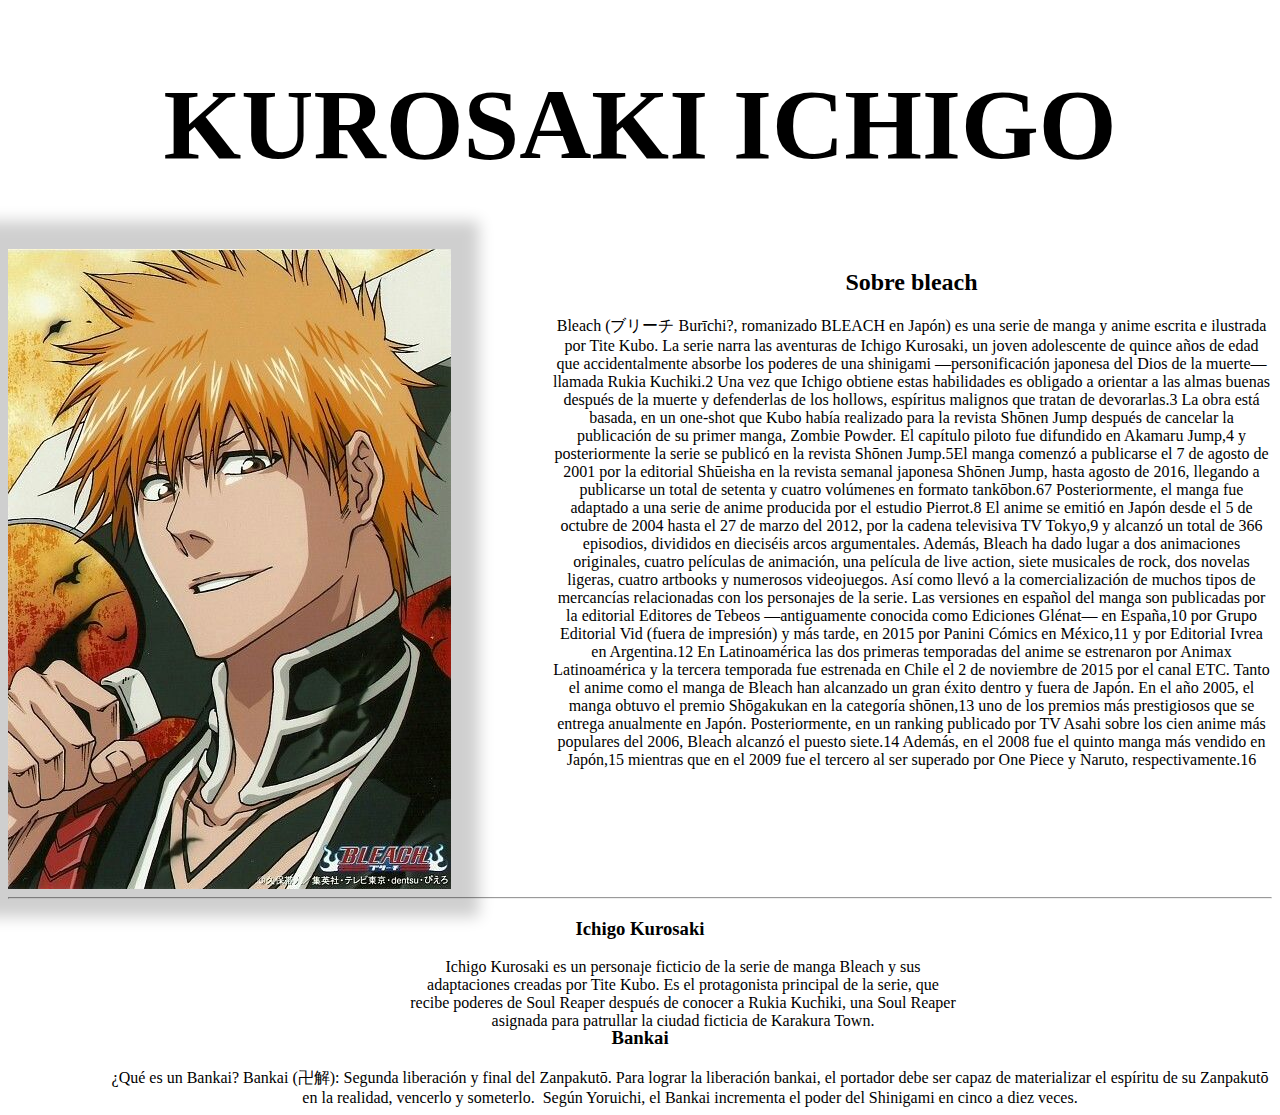
<file: Certificado-2/index.html>
<!DOCTYPE html>
<html lang="en">
<head>
    <meta charset="UTF-8">
    <meta name="viewport" content="width=device-width, initial-scale=1.0">
    <title>Certificado</title>
    <h1>KUROSAKI ICHIGO</h1>
    <link rel="stylesheet" href="styles.css">

</head>
<body>
    <div class="sobrebleach">
    <img src="Imgs/ichigo.jpg">
    <div class="bleach1">
    <h2>Sobre bleach</h2><p>Bleach (ブリーチ Burīchi?, romanizado BLEACH en Japón) es una serie de manga y anime escrita e ilustrada por Tite Kubo. La serie narra las aventuras de Ichigo Kurosaki, un joven adolescente de quince años de edad que accidentalmente absorbe los poderes de una shinigami —personificación japonesa del Dios de la muerte— llamada Rukia Kuchiki.2​ Una vez que Ichigo obtiene estas habilidades es obligado a orientar a las almas buenas después de la muerte y defenderlas de los hollows, espíritus malignos que tratan de devorarlas.3​ La obra está basada, en un one-shot que Kubo había realizado para la revista Shōnen Jump después de cancelar la publicación de su primer manga, Zombie Powder. El capítulo piloto fue difundido en Akamaru Jump,4​ y posteriormente la serie se publicó en la revista Shōnen Jump.5​

        El manga comenzó a publicarse el 7 de agosto de 2001 por la editorial Shūeisha en la revista semanal japonesa Shōnen Jump, hasta agosto de 2016, llegando a publicarse un total de setenta y cuatro volúmenes en formato tankōbon.6​7​ Posteriormente, el manga fue adaptado a una serie de anime producida por el estudio Pierrot.8​ El anime se emitió en Japón desde el 5 de octubre de 2004 hasta el 27 de marzo del 2012, por la cadena televisiva TV Tokyo,9​ y alcanzó un total de 366 episodios, divididos en dieciséis arcos argumentales. Además, Bleach ha dado lugar a dos animaciones originales, cuatro películas de animación, una película de live action, siete musicales de rock, dos novelas ligeras, cuatro artbooks y numerosos videojuegos. Así como llevó a la comercialización de muchos tipos de mercancías relacionadas con los personajes de la serie. Las versiones en español del manga son publicadas por la editorial Editores de Tebeos —antiguamente conocida como Ediciones Glénat— en España,10​ por Grupo Editorial Vid (fuera de impresión) y más tarde, en 2015 por Panini Cómics en México,11​ y por Editorial Ivrea en Argentina.12​ En Latinoamérica las dos primeras temporadas del anime se estrenaron por Animax Latinoamérica y la tercera temporada fue estrenada en Chile el 2 de noviembre de 2015 por el canal ETC.
        
        Tanto el anime como el manga de Bleach han alcanzado un gran éxito dentro y fuera de Japón. En el año 2005, el manga obtuvo el premio Shōgakukan en la categoría shōnen,13​ uno de los premios más prestigiosos que se entrega anualmente en Japón. Posteriormente, en un ranking publicado por TV Asahi sobre los cien anime más populares del 2006, Bleach alcanzó el puesto siete.14​ Además, en el 2008 fue el quinto manga más vendido en Japón,15​ mientras que en el 2009 fue el tercero al ser superado por One Piece y Naruto, respectivamente.16​</p>
</div>
</div>
<hr>
    
            <h3>Ichigo Kurosaki</h3>
          <div class="Ichigo1">
            Ichigo Kurosaki es un personaje ficticio de la serie de manga Bleach y sus adaptaciones creadas por Tite Kubo. Es el protagonista principal de la serie, que recibe poderes de Soul Reaper después de conocer a Rukia Kuchiki, una Soul Reaper asignada para patrullar la ciudad ficticia de Karakura Town.
          </div>
          
            <h3>Bankai</h3>
          <div class="bleach1">¿Qué es un Bankai? Bankai (卍解): Segunda liberación y final del Zanpakutō. Para lograr la liberación bankai, el portador debe ser capaz de materializar el espíritu de su Zanpakutō en la realidad, vencerlo y someterlo. ​ Según Yoruichi, el Bankai incrementa el poder del Shinigami en cinco a diez veces.</div>
          </div>
</body>
</html>
</file>
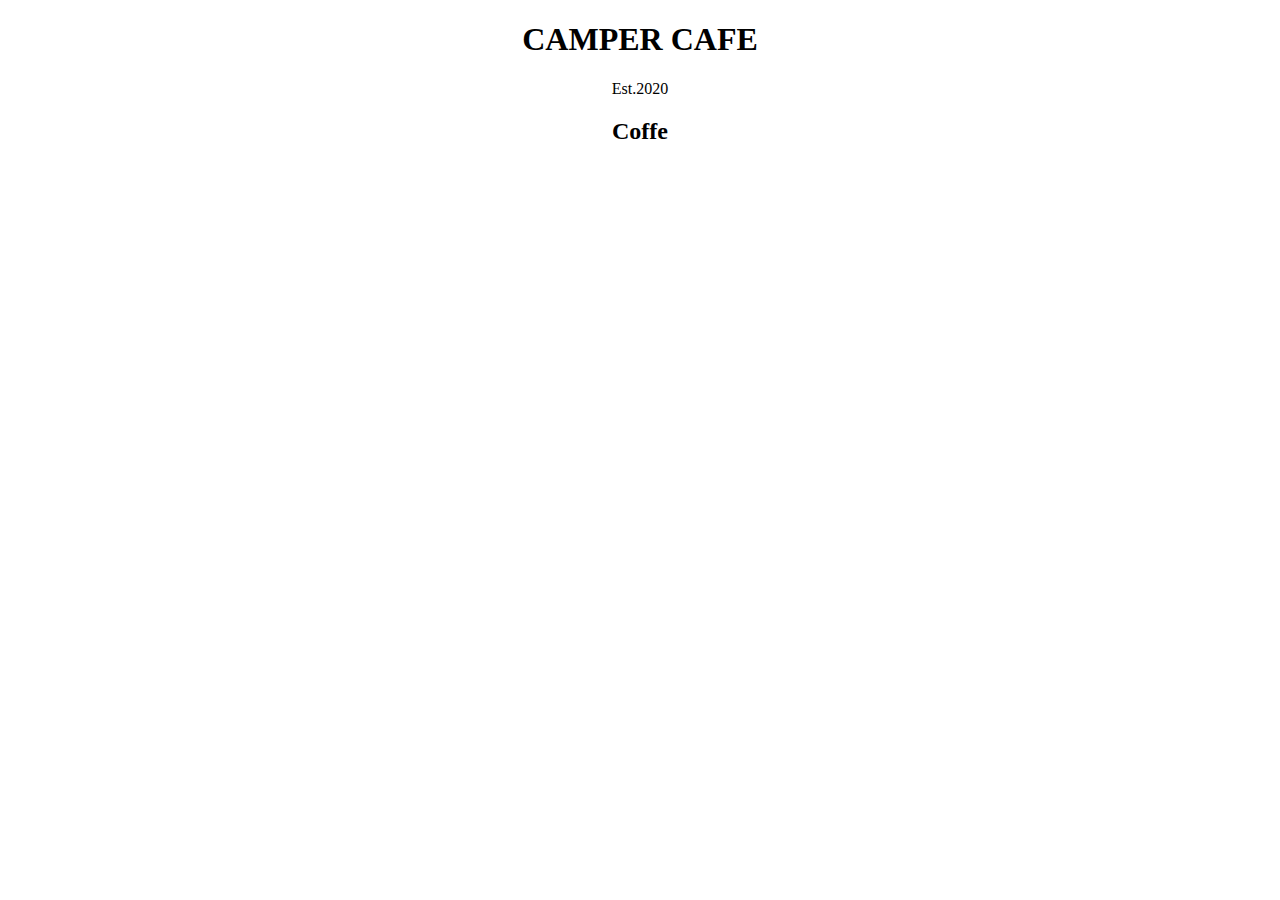
<file: Nueva pagina/Nueva pagina.html>
<!DOCTYPE html>
<html lang="en">
<head> 
<link href="styles.css" rel="stylesheet">
<meta name="viewport" content="width=device, initial-scale=1.0 /">
<meta charset="utf-8" />
<title>CAMPER menu</title>
</head>
<body>
    <main>
        <h1>CAMPER CAFE</h1>
        <p>Est.2020</P>
            <section><h2>Coffe</h2></section>
            
    </main>
    
</body>
</html>
</file>
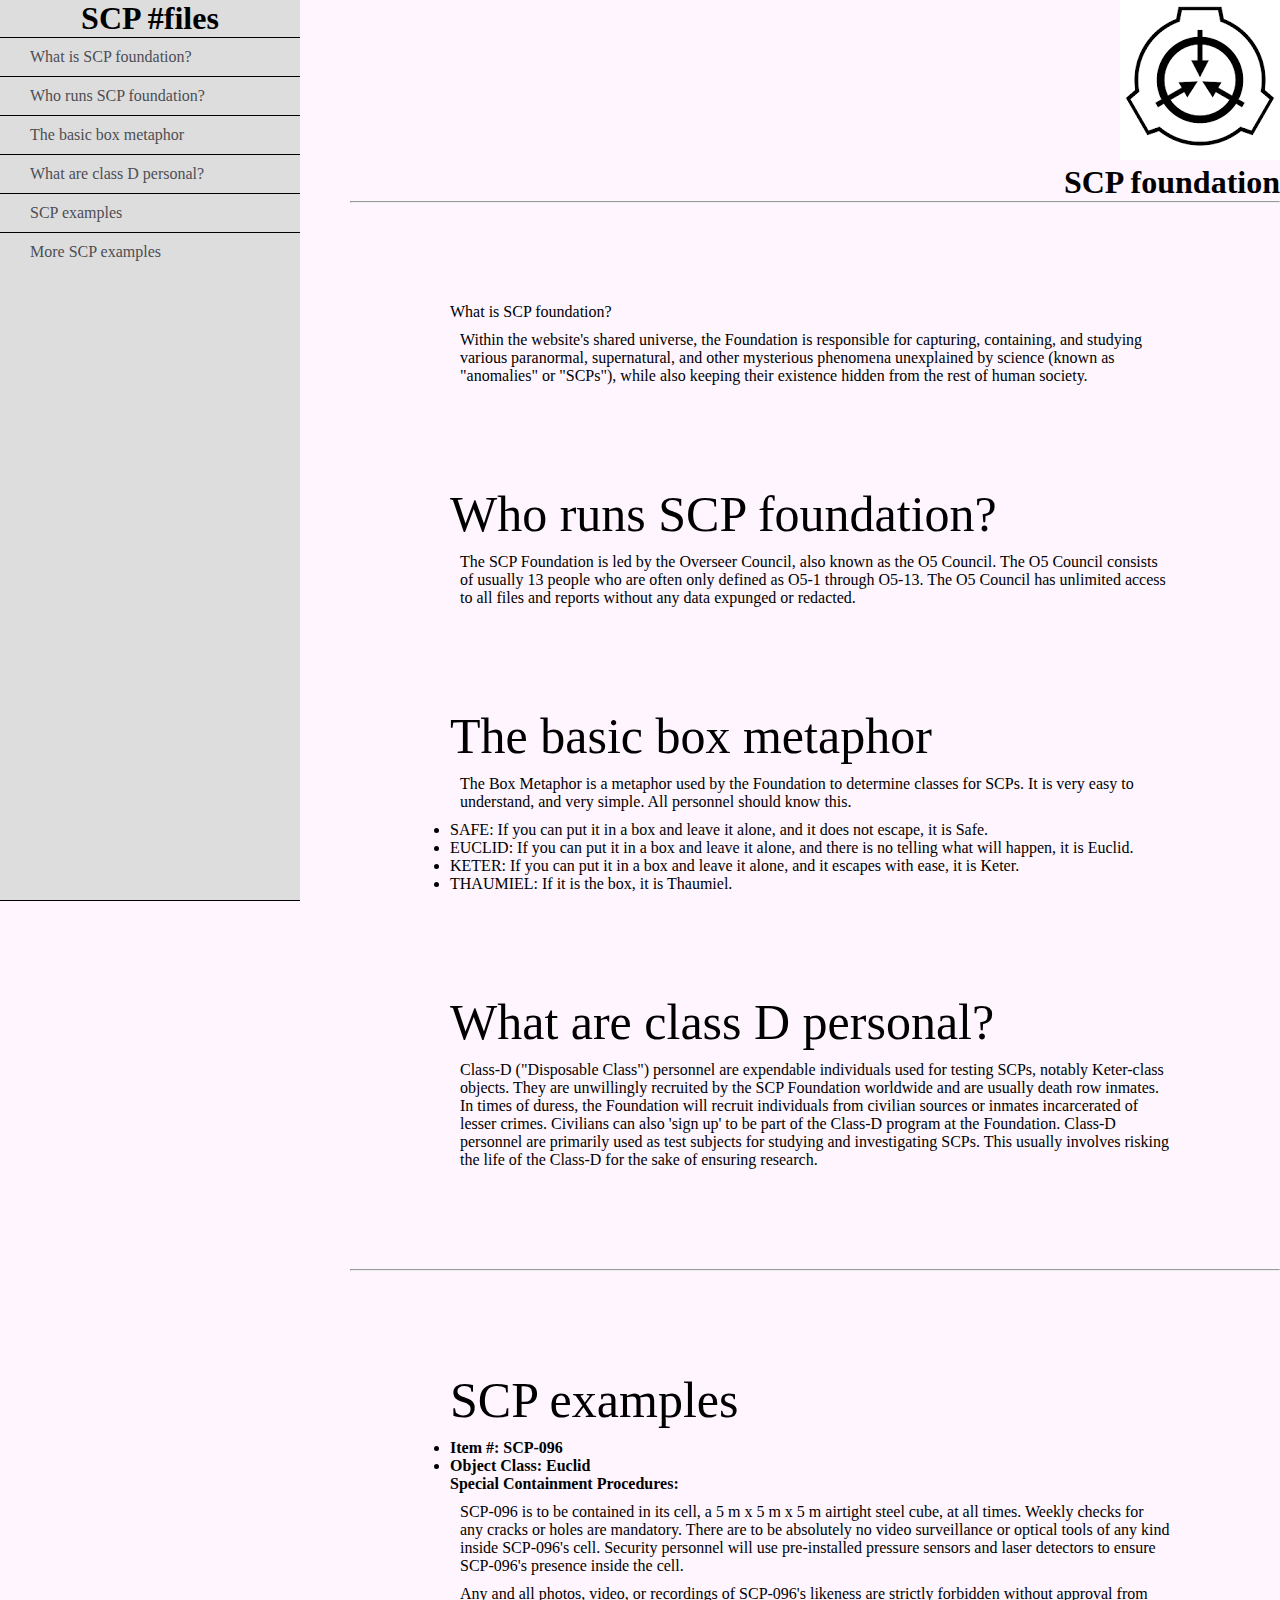
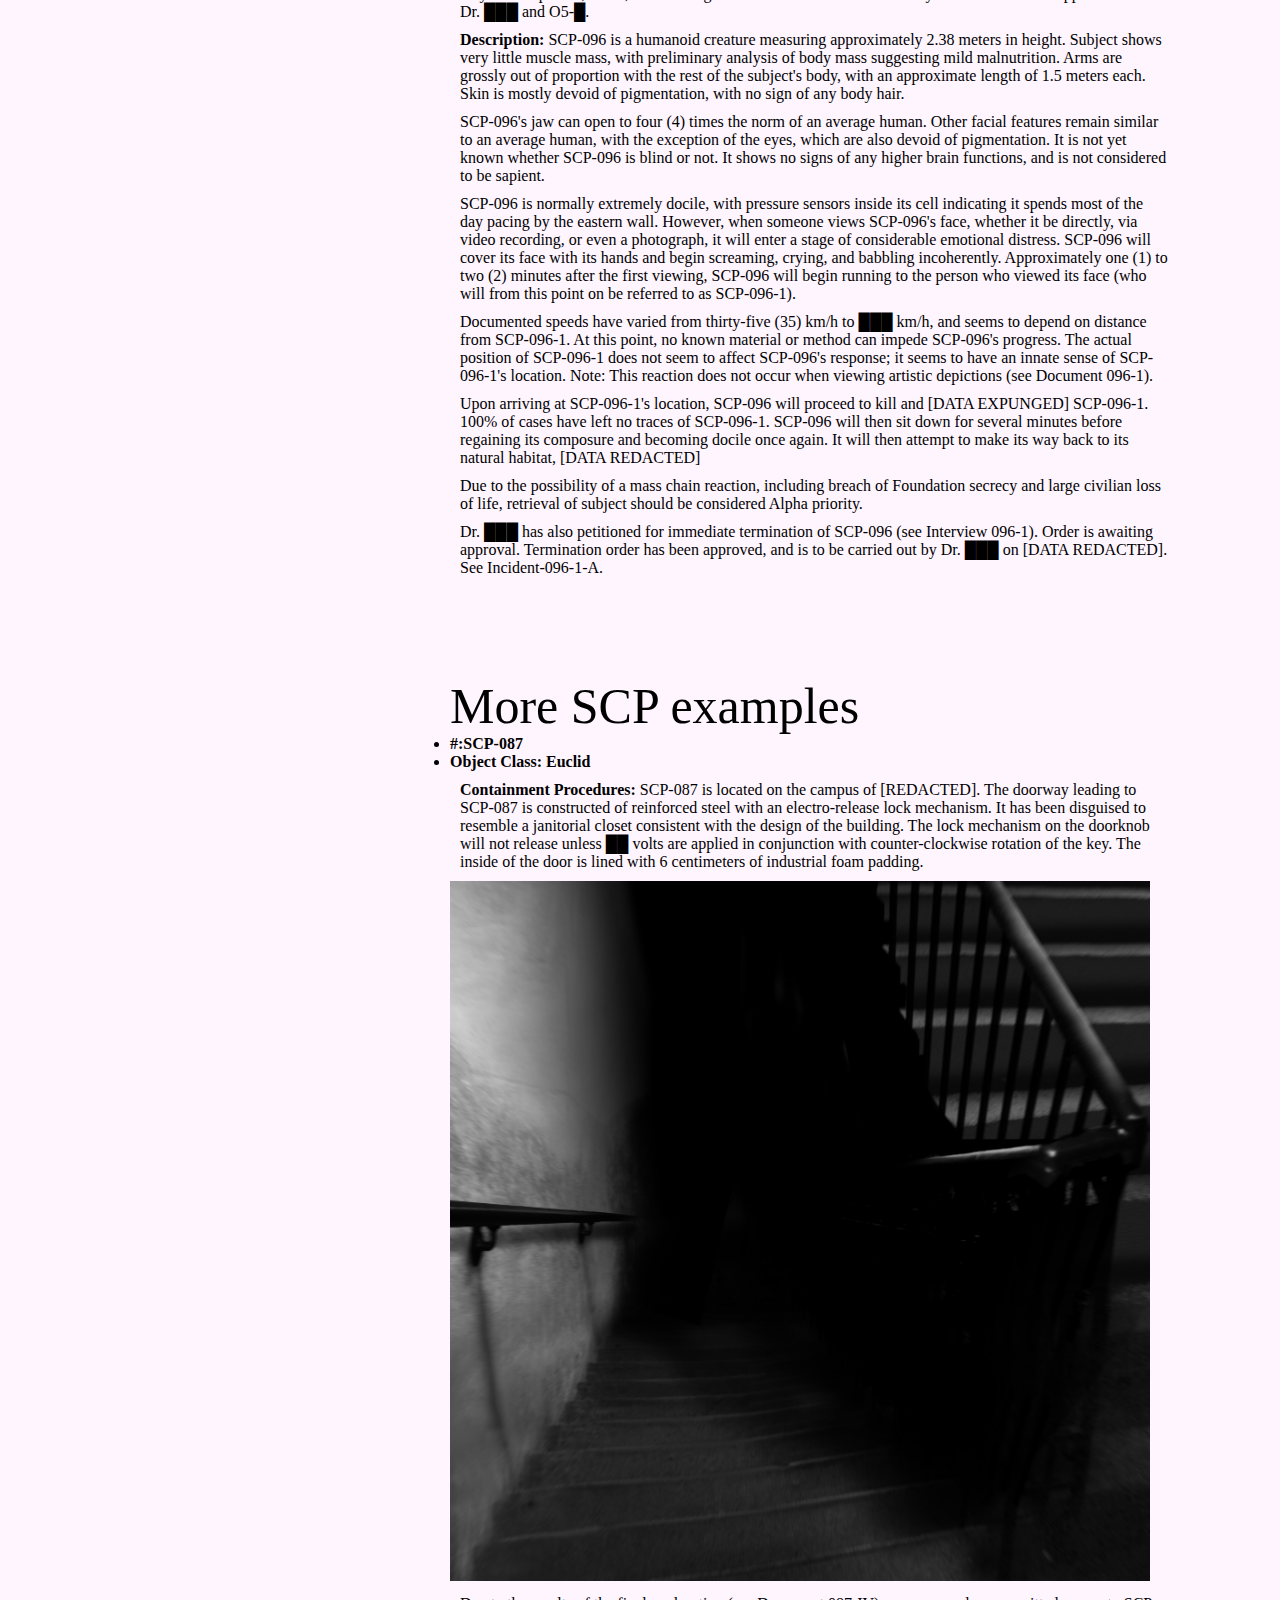
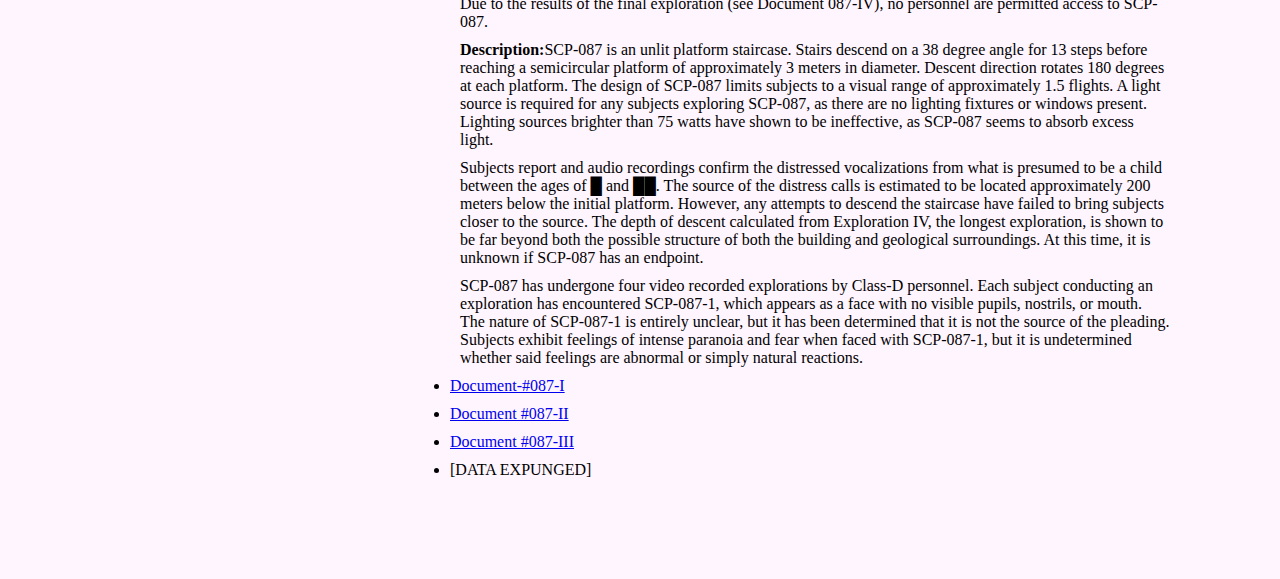
<file: Recetas/SCP/SCP.html>
<!DOCTYPE html>
<html lang="en">
<head>
    <meta charset="UTF-8">
    <meta name="viewport" content="width=device-width, initial-scale=1.0">
    <link rel="stylesheet" href="styles.css">
</head>
<body>
<nav id="navbar">
<header><h1>SCP #files</h1></header>
    <ul>
        <li><a class="nav-link" href="#What_is_SCP_foundation?">What is SCP foundation?</a></li>
        <li><a class="nav-link" href="#Who_runs_SCP_foundation?">Who runs SCP foundation?</a></li>
        <li><a class="nav-link" href="#The_basic_box_metaphor">The basic box metaphor</a></li>
        <li><a class="nav-link" href="#What_are_class_D_personal?">What are class D personal?</a></li>
        <li><a class="nav-link" href="#SCP_examples">SCP examples</a></li>
        <li><a class="nav-link" href="#More_SCP_examples">More SCP examples</a></li>
    </ul>
</nav>

    
    <main id="main-doc">
        <div class="log1">
        <img class="scplogo" src="scplogo.png">
        <h1>SCP foundation</h1>
        </div>
        
        <hr>
        <section class="main-section" id="What_is_SCP_foundation?">
            
                <header clas="title">What is SCP foundation?</header>
                <p>Within the website's shared universe, the Foundation is responsible for capturing, containing, and studying various paranormal, supernatural, and other mysterious phenomena unexplained by science (known as "anomalies" or "SCPs"), while also keeping their existence hidden from the rest of human society.</p>
            
        </section>
        <section class="main-section" id="Who_runs_SCP_foundation?">
                <header class="title">Who runs SCP foundation?</header>
                <code></code>
                <p>The SCP Foundation is led by the Overseer Council, also known as the O5 Council. The O5 Council consists of usually 13 people who are often only defined as O5-1 through O5-13. The O5 Council has unlimited access to all files and reports without any data expunged or redacted.</p>
        </section>
        <section class="main-section" id="The_basic_box_metaphor">
                <header class="title">The basic box metaphor</header>
                <code></code>
                <p>The Box Metaphor is a metaphor used by the Foundation to determine classes for SCPs. It is very easy to understand, and very simple. All personnel should know this.

                    <li>SAFE: If you can put it in a box and leave it alone, and it does not escape, it is Safe.</li>
                    
                    <li>EUCLID: If you can put it in a box and leave it alone, and there is no telling what will happen, it is Euclid.</li>
                    
                    <li>KETER: If you can put it in a box and leave it alone, and it escapes with ease, it is Keter.</li>
                    
                    <li>THAUMIEL: If it is the box, it is Thaumiel.</li></p>
        </section>
        <section class="main-section" id="What_are_class_D_personal?">
            <header class="title">What are class D personal?</header>
            <code></code>
            <p>Class-D ("Disposable Class") personnel are expendable individuals used for testing SCPs, notably Keter-class objects. They are unwillingly recruited by the SCP Foundation worldwide and are usually death row inmates. In times of duress, the Foundation will recruit individuals from civilian sources or inmates incarcerated of lesser crimes. Civilians can also 'sign up' to be part of the Class-D program at the Foundation.

                Class-D personnel are primarily used as test subjects for studying and investigating SCPs. This usually involves risking the life of the Class-D for the sake of ensuring research.</p>

        </section>
        <hr>
        <section class="main-section" id="SCP_examples">
            <header class="title">SCP examples</header>
            <code></code>
            <p><li><span>Item #: SCP-096</span></li>

                <li class="SCP"><span>Object Class: Euclid</span> </li>
                
                <span>Special Containment Procedures:</span> 
                <p>SCP-096 is to be contained in its cell, a 5 m x 5 m x 5 m airtight steel cube, at all times. Weekly checks for any cracks or holes are mandatory. There are to be absolutely no video surveillance or optical tools of any kind inside SCP-096's cell. Security personnel will use pre-installed pressure sensors and laser detectors to ensure SCP-096's presence inside the cell.</p>
                
                <p>Any and all photos, video, or recordings of SCP-096's likeness are strictly forbidden without approval from Dr. ███ and O5-█.</p>
                
                <p><span>Description:</span> SCP-096 is a humanoid creature measuring approximately 2.38 meters in height. Subject shows very little muscle mass, with preliminary analysis of body mass suggesting mild malnutrition. Arms are grossly out of proportion with the rest of the subject's body, with an approximate length of 1.5 meters each. Skin is mostly devoid of pigmentation, with no sign of any body hair.</p>
                
                <p>SCP-096's jaw can open to four (4) times the norm of an average human. Other facial features remain similar to an average human, with the exception of the eyes, which are also devoid of pigmentation. It is not yet known whether SCP-096 is blind or not. It shows no signs of any higher brain functions, and is not considered to be sapient.</p>
                
                <p>SCP-096 is normally extremely docile, with pressure sensors inside its cell indicating it spends most of the day pacing by the eastern wall. However, when someone views SCP-096's face, whether it be directly, via video recording, or even a photograph, it will enter a stage of considerable emotional distress. SCP-096 will cover its face with its hands and begin screaming, crying, and babbling incoherently. Approximately one (1) to two (2) minutes after the first viewing, SCP-096 will begin running to the person who viewed its face (who will from this point on be referred to as SCP-096-1).</p>
                
                <p>Documented speeds have varied from thirty-five (35) km/h to ███ km/h, and seems to depend on distance from SCP-096-1. At this point, no known material or method can impede SCP-096's progress. The actual position of SCP-096-1 does not seem to affect SCP-096's response; it seems to have an innate sense of SCP-096-1's location. Note: This reaction does not occur when viewing artistic depictions (see Document 096-1).</p>
                
                <p>Upon arriving at SCP-096-1's location, SCP-096 will proceed to kill and [DATA EXPUNGED] SCP-096-1. 100% of cases have left no traces of SCP-096-1. SCP-096 will then sit down for several minutes before regaining its composure and becoming docile once again. It will then attempt to make its way back to its natural habitat, [DATA REDACTED]</p>
                
                <p>Due to the possibility of a mass chain reaction, including breach of Foundation secrecy and large civilian loss of life, retrieval of subject should be considered Alpha priority.</p>
                
                <p>Dr. ███ has also petitioned for immediate termination of SCP-096 (see Interview 096-1). Order is awaiting approval. Termination order has been approved, and is to be carried out by Dr. ███ on [DATA REDACTED]. See Incident-096-1-A.</p>
        </section>
        <section class="main-section" id="More_SCP_examples">
            <header class="title">More SCP examples</header>
               <code></code> 
                <li class="SCP"><span>#:SCP-087</span></li>

                <li class="SCP"><span>Object Class: Euclid</span></li>
                <p><span>Containment Procedures:</span> SCP-087 is located on the campus of [REDACTED]. The doorway leading to SCP-087 is constructed of reinforced steel with an electro-release lock mechanism. It has been disguised to resemble a janitorial closet consistent with the design of the building. The lock mechanism on the doorknob will not release unless ██ volts are applied in conjunction with counter-clockwise rotation of the key. The inside of the door is lined with 6 centimeters of industrial foam padding.</p>
               <img class="stair" src="087stair.png">

                <p>Due to the results of the final exploration (see Document 087-IV), no personnel are permitted access to SCP-087.</p>
                <p><span>Description:</span>SCP-087 is an unlit platform staircase. Stairs descend on a 38 degree angle for 13 steps before reaching a semicircular platform of approximately 3 meters in diameter. Descent direction rotates 180 degrees at each platform. The design of SCP-087 limits subjects to a visual range of approximately 1.5 flights. A light source is required for any subjects exploring SCP-087, as there are no lighting fixtures or windows present. Lighting sources brighter than 75 watts have shown to be ineffective, as SCP-087 seems to absorb excess light.</p>
                <p>Subjects report and audio recordings confirm the distressed vocalizations from what is presumed to be a child between the ages of █ and ██. The source of the distress calls is estimated to be located approximately 200 meters below the initial platform. However, any attempts to descend the staircase have failed to bring subjects closer to the source. The depth of descent calculated from Exploration IV, the longest exploration, is shown to be far beyond both the possible structure of both the building and geological surroundings. At this time, it is unknown if SCP-087 has an endpoint.</p>
                <p>SCP-087 has undergone four video recorded explorations by Class-D personnel. Each subject conducting an exploration has encountered SCP-087-1, which appears as a face with no visible pupils, nostrils, or mouth. The nature of SCP-087-1 is entirely unclear, but it has been determined that it is not the source of the pleading. Subjects exhibit feelings of intense paranoia and fear when faced with SCP-087-1, but it is undetermined whether said feelings are abnormal or simply natural reactions.</p>
                <p><li><a href="https://scp-wiki.wikidot.com/document-087-i">Document-#087-I</a></p></li>
                <p><li><a href="https://scp-wiki.wikidot.com/document-087-ii">Document #087-II</a></p></li>
                <p><li><a href="https://scp-wiki.wikidot.com/document-087-iii">Document #087-III</a></p></li>
                <p><li>[DATA EXPUNGED]</p></li>
            </section>
    
</main>
</body>
</html>
</file>
<file: Certificado-2/styles.css>
h1 {text-align: center;
font-size: 100px;}

.sobrebleach {display: flex;
justify-content: left;}

.bleach1 {text-align: center;
padding-left: 100px;}

img {box-shadow: 0 0 14px 28px rgba(0, 0, 0, 0.19);}

h3 {text-align: center;}

.Ichigo1 {width: 550px;
height: 50px;
text-align: center;
margin-left: 400px}
</file>
<file: Nueva pagina/styles.css>
h1, h2, p{text-align: center;}
<-- body {background-color: burlywood;} -->
</file>
<file: Recetas/SCP/styles.css>
*{margin: 0px;
padding: 0px;}

.title {font-size: 50px;}

section {margin: 100px;}

span {font-weight: bold;}


.stair{width: 700px;
height: 700px;}


#navbar {background-color: #dddddd;
    width: 100%;
    height: 100%;
    border-bottom: 1px solid black;
    list-style: none;
    }

    #navbar li {
    color: #4d4e53;
    border-top: 1px solid black;
    list-style: none;}
    
    #navbar a {display: block;
    padding: 10px 30px;
    color: #4d4e53;
    text-decoration: none;
    cursor: pointer
    font-size: 18px;}

    #navbar a:hover{
        font-weight: 500px;
        text-indent: 5px;
    }

    p {margin: 10px;}

    ol {margin-left: 30px;}

    #main-doc {margin: 0 auto;}
    
    header h1 {text-align: center;}

    .log1 {text-align: right;}
    
    
    body {display: flex;
    background-color: #fff5ffff;}

    @media only screen and (min-width: 815px){
        body {flex-direction: row;}
        #navbar{position: fixed;
        height: 300;
        width: 300px;}
        #main-doc {margin 0 20px;
        margin-left: 350px;}
        .bar {background-color: black;
            height: 100px;}
    }
</file>
